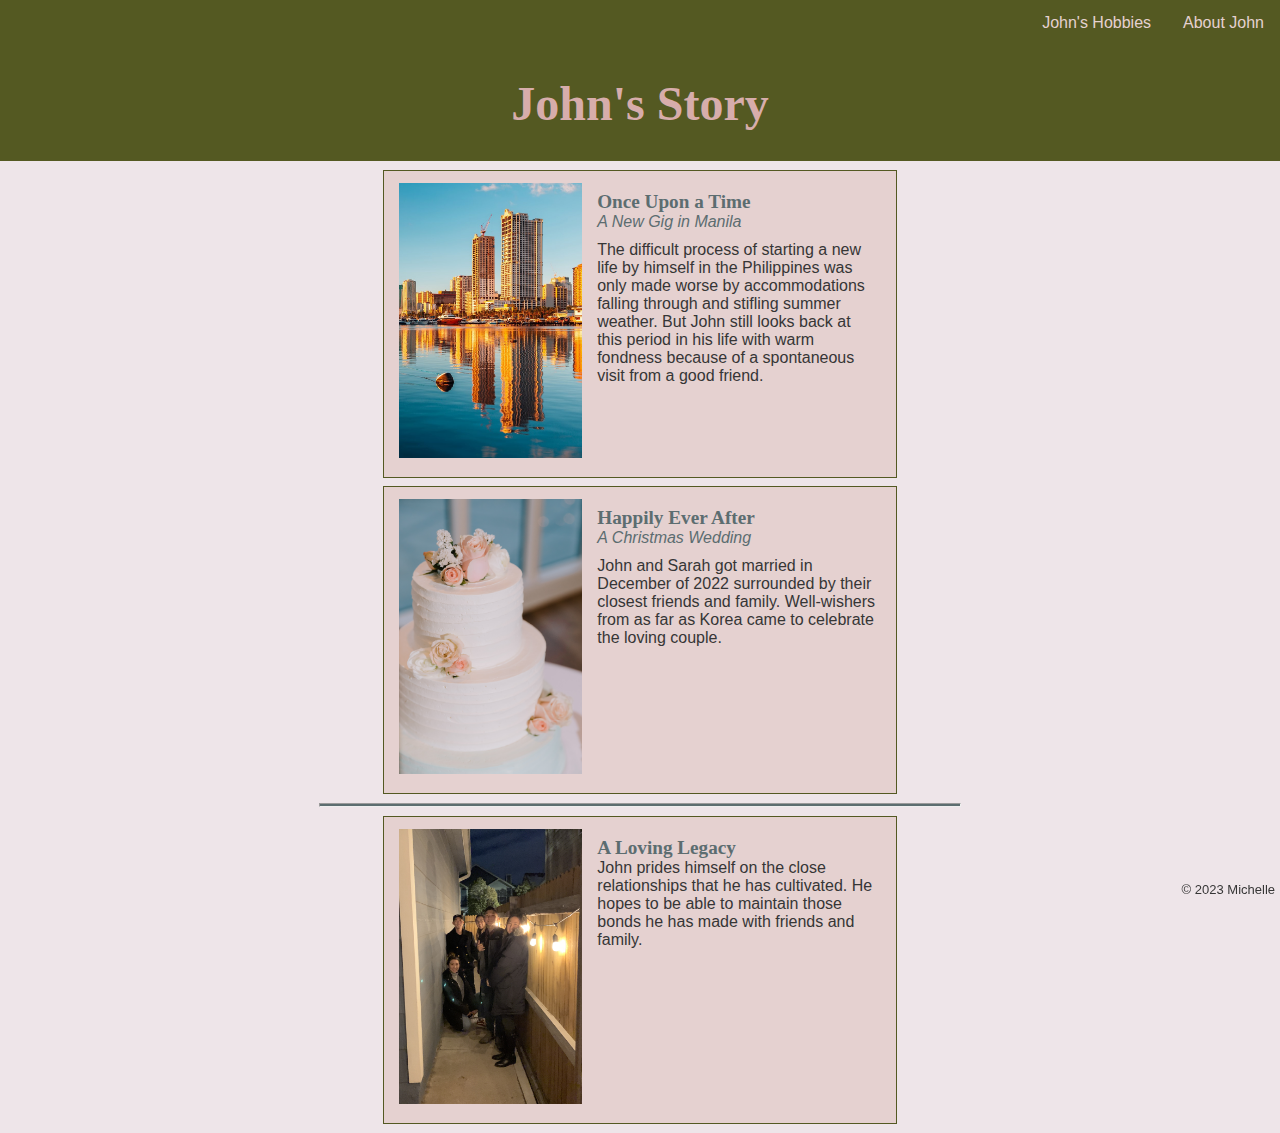
<file: index.html>
<!-- BioSite -->
<!DOCTYPE html>
<html lang="en">
<head>
    <link href="./biosite.css" type="text/css" rel="stylesheet">
    <title>John's Story</title>
    <meta name="description" content="John's Story landing page">
    <meta name="author" content="Michelle Choe">
    <meta charset="UTF-8">
    <script>
       
    </script>
</head>

<body  id="index-body">
    <div>
        <header>
            <div class="navbar index-nav">
                <a href="./about.html">About John</a>
                <a href="./hobbies.html">John's Hobbies</a>
            </div>
            <h1 id="index-title">John's Story</h1>
        </header>
        <div class="content">
            <div class="index-card">
                <div class="column-left">
                    <img src="./images/manila.jpg" alt="view of Manila, Philippines at night" class="card-image">
                </div>
                <div class="index-card-content">
                    <div class="card-title">Once Upon a Time</div>
                    <div class="card-subtitle">A New Gig in Manila</div>
                    <div class="index-card-text">The difficult process of starting a new life by himself in the Philippines was only made worse by accommodations falling through and stifling summer weather. But John still looks back at this period in his life with warm fondness because of a spontaneous visit from a good friend. </div>
                </div>
            </div>
            <div class="index-card">
                <div class="column-left">
                    <img src="./images/cake.JPG" alt="two-tier white wedding cake with pink roses" class="card-image">
                </div>
                    <div class="index-card-content">                
                    <div class="card-title">Happily Ever After</div>
                    <div class="card-subtitle">A Christmas Wedding</div>
                    <div class="index-card-text">John and Sarah got married in December of 2022 surrounded by their closest friends and family. Well-wishers from as far as Korea came to celebrate the loving couple.</div>
                </div>
            </div>
            <hr>
            <div class="index-card">
                <div class="column-left">
                    <img src="./images/family.jpg" alt="five individuals posing in a sideyard" class="card-image">
                </div>
                <div class="index-card-content">
                    <div class="card-title">A Loving Legacy</div>
                    <div class="index-card-text">John prides himself on the close relationships that he has cultivated. He hopes to be able to maintain those bonds he has made with friends and family. </div>
                </div>
            </div>
        </div>
        <footer>
            <div id="copyright">© 2023 Michelle</div>
        </footer>
    </div>
</body>

</html>
</file>
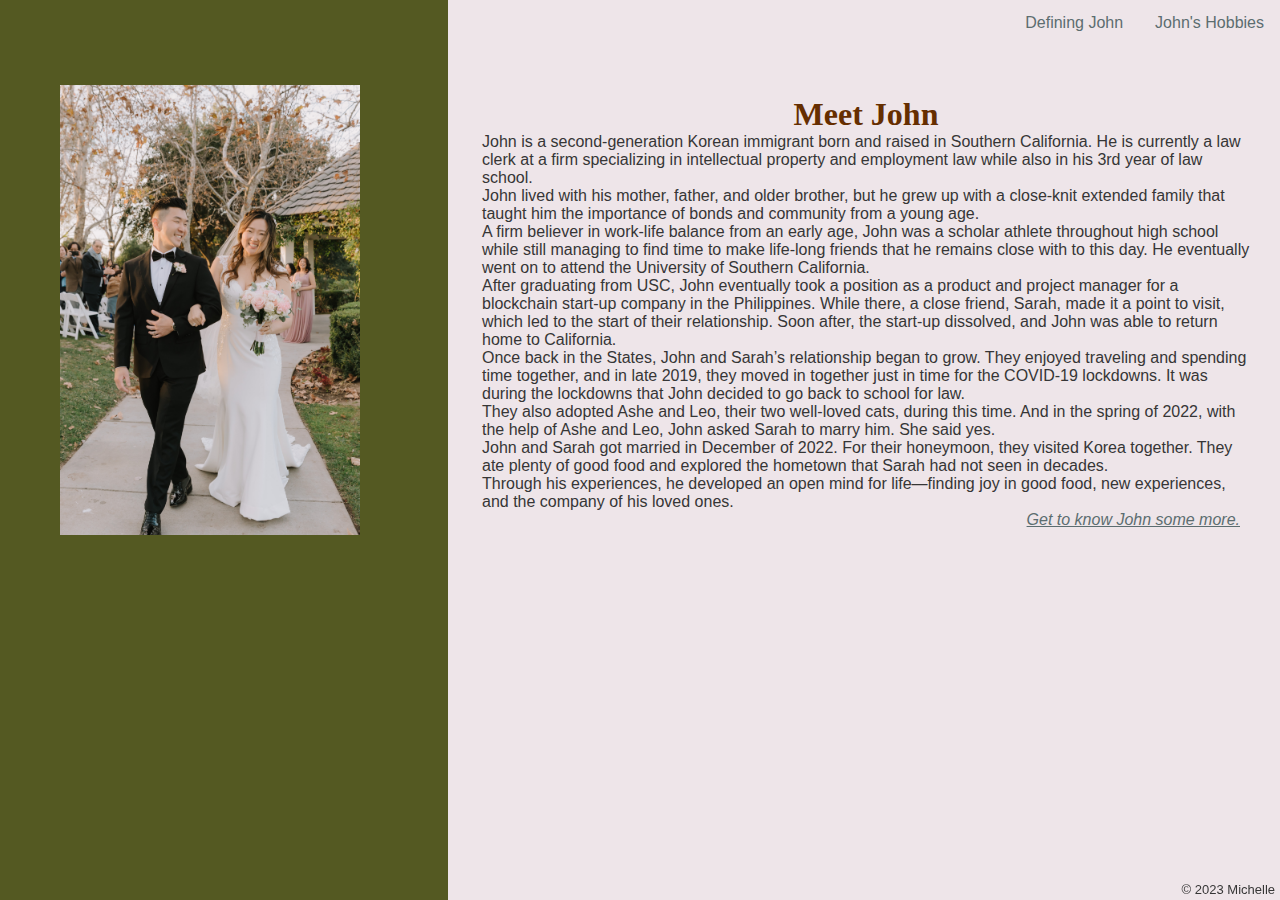
<file: about.html>
<!-- BioSite -->
<!DOCTYPE html>
<html lang="en">
<head>
    <link href="./biosite.css" type="text/css" rel="stylesheet">
    <title>John's Story</title>
    <meta name="description" content="John's Story about page">
    <meta name="author" content="Michelle Choe">
    <meta charset="UTF-8">
    <script>
       
    </script>
</head>

<body  id="about-body">
    <div>
        <header>
            <div class="navbar dark-nav">
                <a href="./hobbies.html">John's Hobbies</a>
                <a href="./index.html">Defining John</a>
            </div>
        </header>
        <div class="content">
            <div id="about-column-left">
                <img src="./images/wedding.JPG" alt="Newlyweds exit the ceremony together" class="about-image">           
            </div>
            <div id="about-column-right" class="about-card-text">
                <h1 id="about-title">Meet John</h1>
                <div id="biography">
                    <p>John is a second-generation Korean immigrant born and raised in Southern California. He is currently a law clerk at a firm specializing in intellectual property and employment law while also in his 3rd year of law school. </p>
                    <p>John lived with his mother, father, and older brother, but he grew up with a close-knit extended family that taught him the importance of bonds and community from a young age.</p>
                    <p>A firm believer in work-life balance from an early age, John was a scholar athlete throughout high school while still managing to find time to make life-long friends that he remains close with to this day. He eventually went on to attend the University of Southern California.</p>
                    <p>After graduating from USC, John eventually took a position as a product and project manager for a blockchain start-up company in the Philippines. While there, a close friend, Sarah, made it a point to visit, which led to the start of their relationship. Soon after, the start-up dissolved, and John was able to return home to California.</p>
                    <p>Once back in the States, John and Sarah’s relationship began to grow. They enjoyed traveling and spending time together, and in late 2019, they moved in together just in time for the COVID-19 lockdowns. It was during the lockdowns that John decided to go back to school for law.</p>
                    <p>They also adopted Ashe and Leo, their two well-loved cats, during this time. And in the spring of 2022, with the help of Ashe and Leo, John asked Sarah to marry him. She said yes.</p>
                    <p>John and Sarah got married in December of 2022. For their honeymoon, they visited Korea together. They ate plenty of good food and explored the hometown that Sarah had not seen in decades.</p>
                    <p>Through his experiences, he developed an open mind for life—finding joy in good food, new experiences, and the company of his loved ones. </p>
                </div>
                <div id="external-link">                
                    <a href="https://www.facebook.com/jhnmrh" id="facebook-link">Get to know John some more.</a>
                </div>
            </div>
        </div>
        <footer>
            <div id="copyright">© 2023 Michelle</div>
        </footer>
    </div>
</body>

</html>
</file>
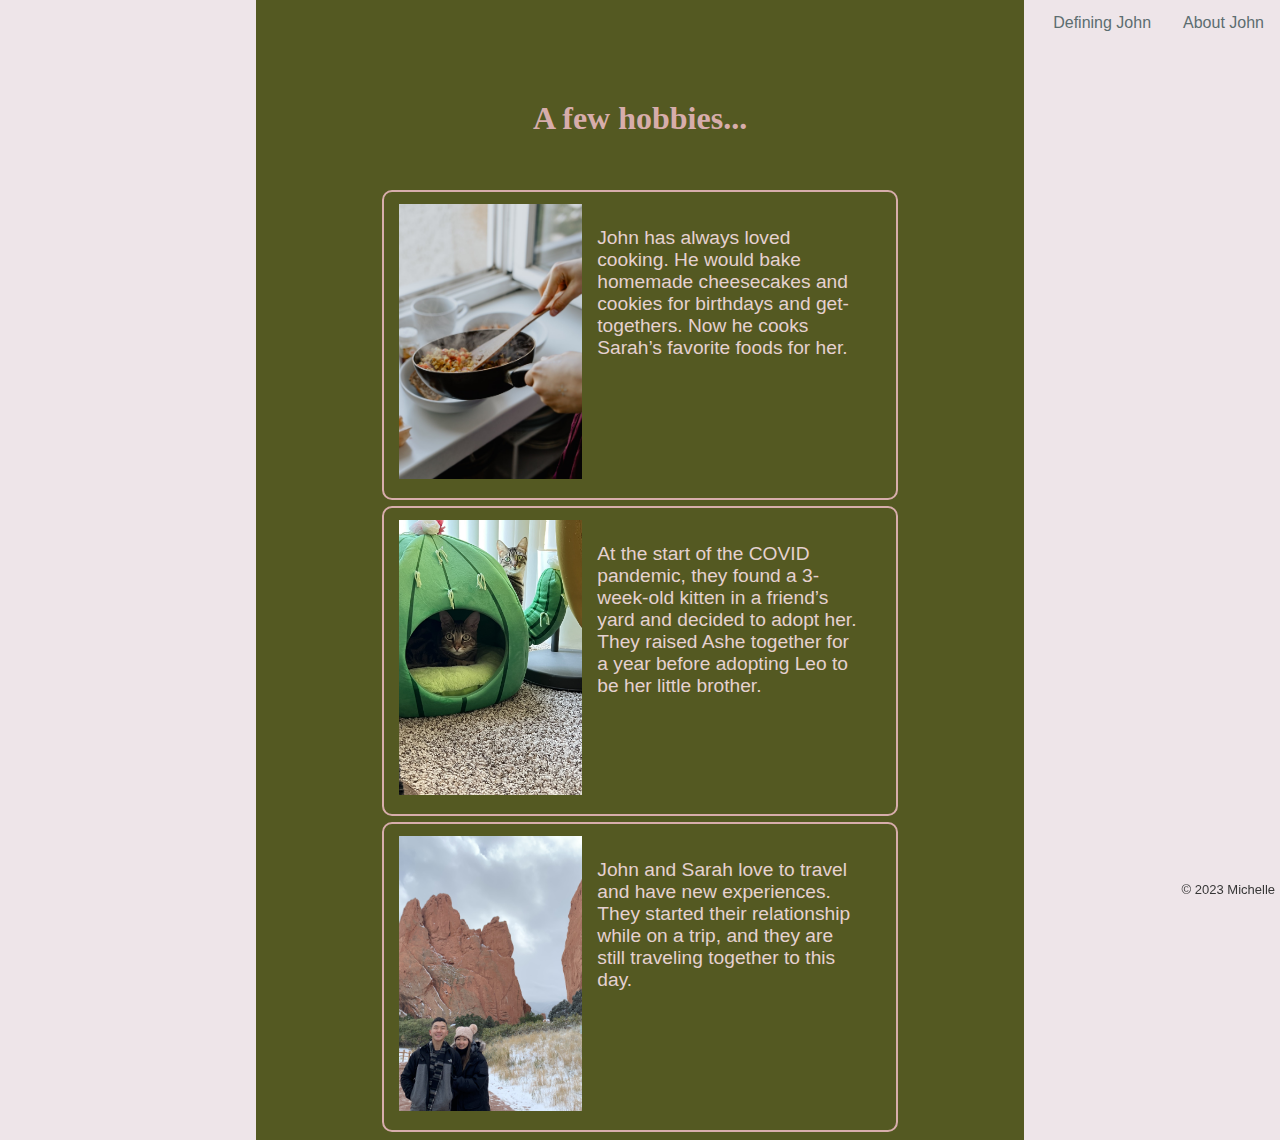
<file: hobbies.html>
<!-- BioSite -->
<!DOCTYPE html>
<html lang="en">
<head>
    <link href="./biosite.css" type="text/css" rel="stylesheet">
    <title>John's Story</title>
    <meta name="description" content="John's Story hobbies page">
    <meta name="author" content="Michelle Choe">
    <meta charset="UTF-8">
    <script>
       
    </script>
</head>

<body id="hobbies-body">
    <div>
        <header>
            <div class="navbar dark-nav">
                <a href="./about.html">About John</a>
                <a href="./index.html">Defining John</a>
            </div>
            <h1 id="hobbies-title">A few hobbies...</h1>
        </header>
        <div class="content">
            <div class="hobbies-card">
                <div class="column-left">
                    <img src="./images/cooking.jpg" alt="view of Manila, Philippines at night" class="card-image">
                </div>
                <div class="hobbies-card-text">John has always loved cooking. He would bake homemade cheesecakes and cookies for birthdays and get-togethers. Now he cooks Sarah’s favorite foods for her.</div>
            </div>
            <div class="hobbies-card">
                <div class="column-left">
                    <img src="./images/cats.jpg" alt="two cats (one in a cactus cathouse one behind it)" class="card-image">
                </div>
                <div class="hobbies-card-text">
                    <div>At the start of the COVID pandemic, they found a 3-week-old kitten in a friend’s yard and decided to adopt her. They raised Ashe together for a year before adopting Leo to be her little brother. </div>
                </div>
            </div>
            <div class="hobbies-card">
                <div class="column-left">
                    <img src="./images/trip.jpg" alt="a couple poses in front of some rock formations" class="card-image">
                </div>
                <div class="hobbies-card-text">John and Sarah love to travel and have new experiences. They started their relationship while on a trip, and they are still traveling together to this day. </div>
            </div>
        </div>
        <footer>
            <div id="copyright">© 2023 Michelle</div>
        </footer>
    </div>
</body>

</html>
</file>
<file: biosite.css>
*{
    padding: 0;
    margin: 0;
}

body {
    font-family: 'Trebuchet MS', 'Lucida Sans Unicode', 'Lucida Grande', 'Lucida Sans', Arial, sans-serif;
    display: flex;
    flex-direction: column;
    min-height: 100vh;
    margin: 0;
}

.content {
    flex: 1;
}

hr {
    width:50%;
    height: 2px;
    margin:0 auto;
    background-color:#5C6D70;
}

#index-body{
    background-color: #EEE5E9;
}

#hobbies-body{
    width: 100%;
    height: 100vh;
    background: repeating-linear-gradient(
        to right,
        #EEE5E9 0%,
        #EEE5E9 20%,
        #545922 20%,
        #545922 80%,
        #eee5e9 80%,
        #EEE5E9 100%
    );
}

#about-body{
    width: 100%;
    height: 100vh;
    background: repeating-linear-gradient(
        to right,
        #545922 0%,
        #545922 35%,
        #eee5e9 35%,
        #EEE5E9 100%
    );
}

h1 {
    font-family: Georgia, 'Times New Roman', Times, serif;
    color: #662E00;
}

.navbar a {
    float: right;
    display: block;
    text-align: center;
    padding: 14px 16px;
    text-decoration: none;
}

.index-nav {
    overflow: hidden;
    background-color: #545922;
    border-bottom: solid;
    border-width: 30px;
    border-color: #545922;
}

.index-nav a {
    color: #E5D1D0;
    text-decoration: none; 
}

.dark-nav a {
    color: #5C6D70;
    text-decoration: none; 

}

.index-nav a:hover {
    color:#5C6D70;
}

.dark-nav a:hover {
    color: #d7adab;
}

a:active {
    text-decoration: line-through;
}

#index-title {
    color:#d7adab;
    font-size: xxx-large;
    text-align: center;
    background-color: #545922;
    border-bottom: solid;
    border-width: 30px;
    border-color: #545922;
}

#hobbies-title {
    color:#d7adab;
    text-align: center;
    padding-top: 100px;
    padding-bottom: 45px;
}

#about-title {
    text-align: center;
    padding-top: 50px;
}

.index-card {
    display: block;
    background-color: #E5D1D0;
    margin: 10px;
    outline: 1px solid #545922;
    height:auto;
    width: 40%;
    overflow:auto;
    margin-left: auto;
    margin-right: auto;
}

.hobbies-card {
    display: block;
    margin: 10px;
    outline: 2px solid #d7adab;
    height:auto;
    width: 45%;
    overflow:auto;
    margin-left: auto;
    margin-right: auto;
    border-radius: 8px;
}

.column-left {
    float: left;
    padding: 12px 15px 15px 15px;
}

#about-column-left {
    float: left;
    margin: top 100px;
}


#about-column-right {
    width: 60%;
    float: right;
}



.hobbies-card {
    display: block;
    margin-left: auto;
    margin-right: auto;
    width: 40%;
}

.light-card-title {
    color: #E5D1D0;
}

.card-title {
    color: #5C6D70;
    font-weight: 600;
    font-size:larger;
    font-family:Georgia, 'Times New Roman', Times, serif;
    padding-top: 20px;
}

.card-subtitle {
    color: #5C6D70;
    font-style: italic;
    font-size: medium;
    padding-bottom: 10px;
}

.index-card-text {
    color: rgb(54, 54, 54);
    padding-right: 20px;
    padding-bottom: 20px;
    font-size: medium;
}

.hobbies-card-text {
    color:#E5D1D0;
    padding: 35px 35px 35px;
    font-size: larger;
}

.about-card-text{
    color: rgb(54, 54, 54);
    margin-right: 30px;
    padding-bottom: 20px;
    font-size: medium;
}


.card-image {
    max-height: 275px;
}

.about-image {
    max-height:450px;
    margin-top: 75px;
    padding: 10px 10px 10px 60px;
}

#facebook-link{
    font-weight: 400;
    float: right;
    padding-right: 10px;
    font-style: italic;
    color: #5C6D70;
}

#external-link a:hover {
    text-decoration: none;
    font-style: italic;
}

#copyright {
    margin: 0 5px 3px 0;
    color:rgb(54, 54, 54);
}

footer {
    position: fixed;
    bottom: 0;
    width: 100%;
    text-align: right;
    font-size:small;
}
</file>
